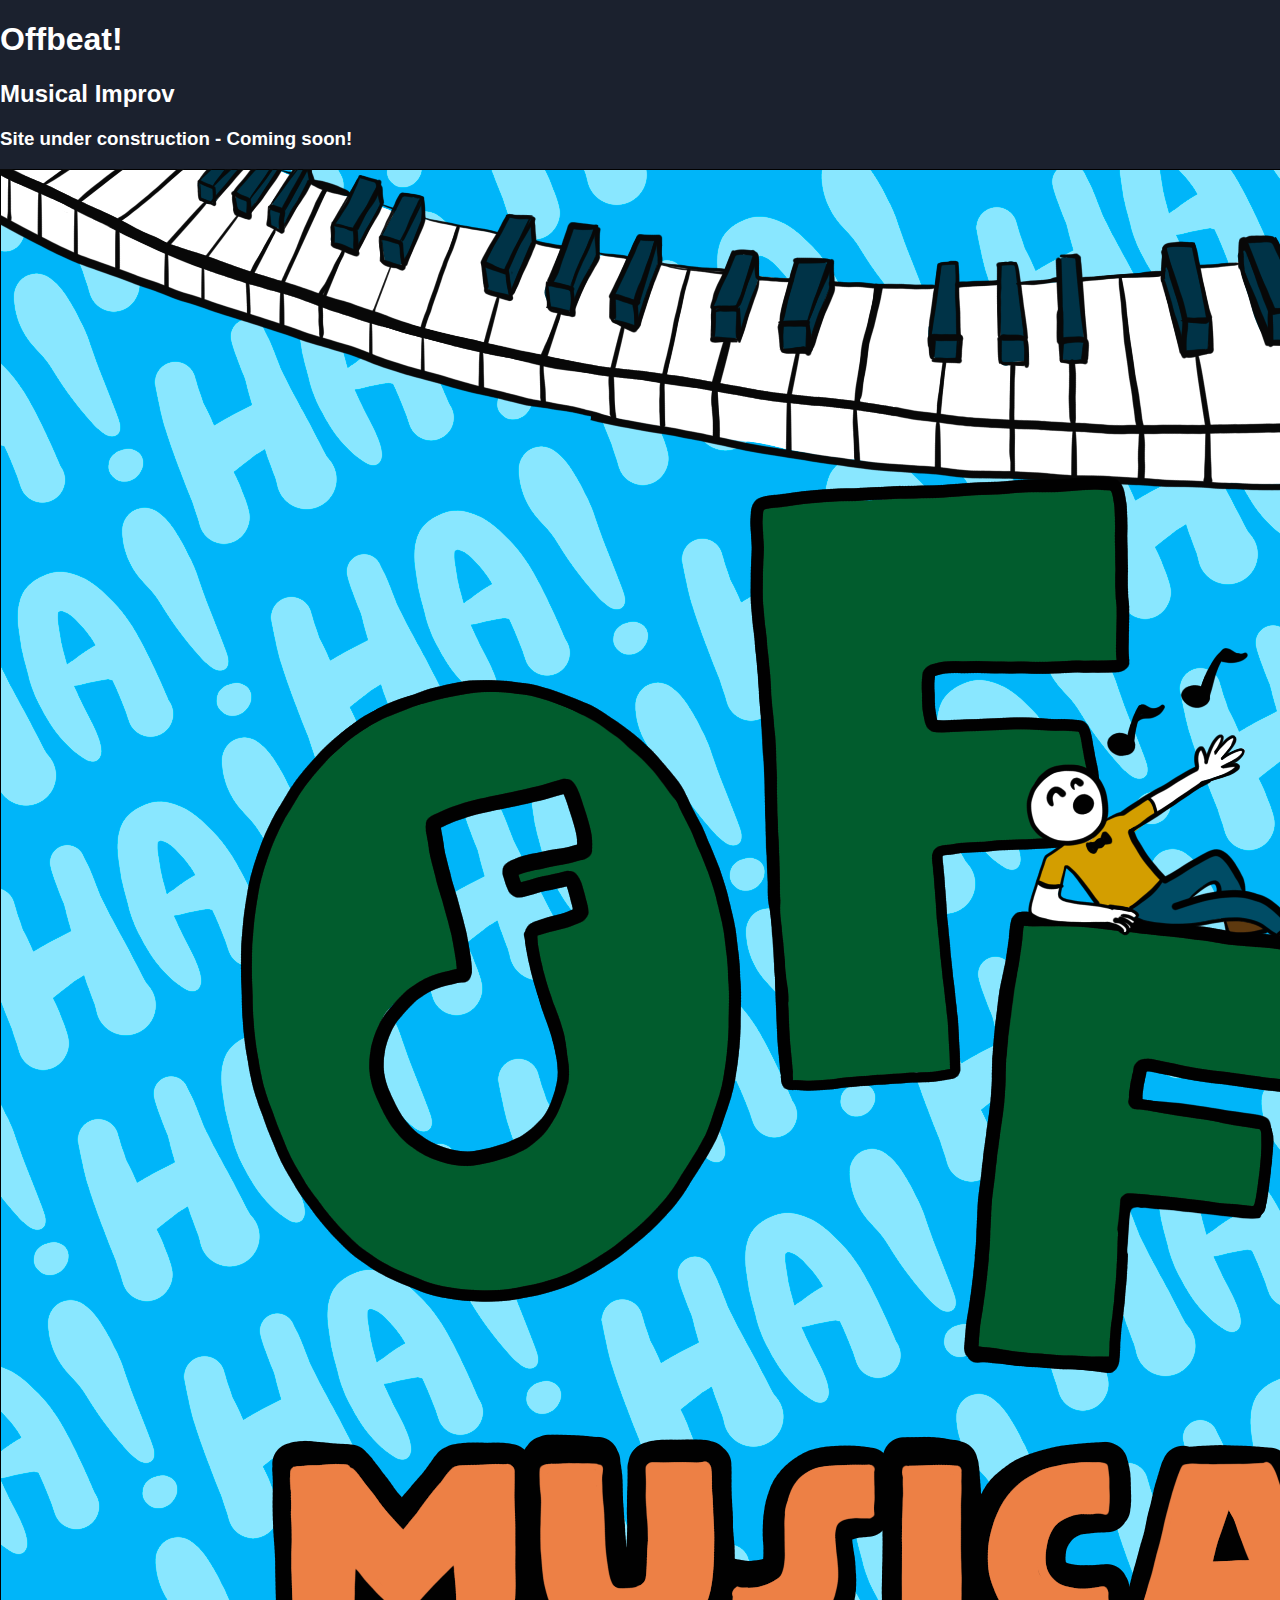
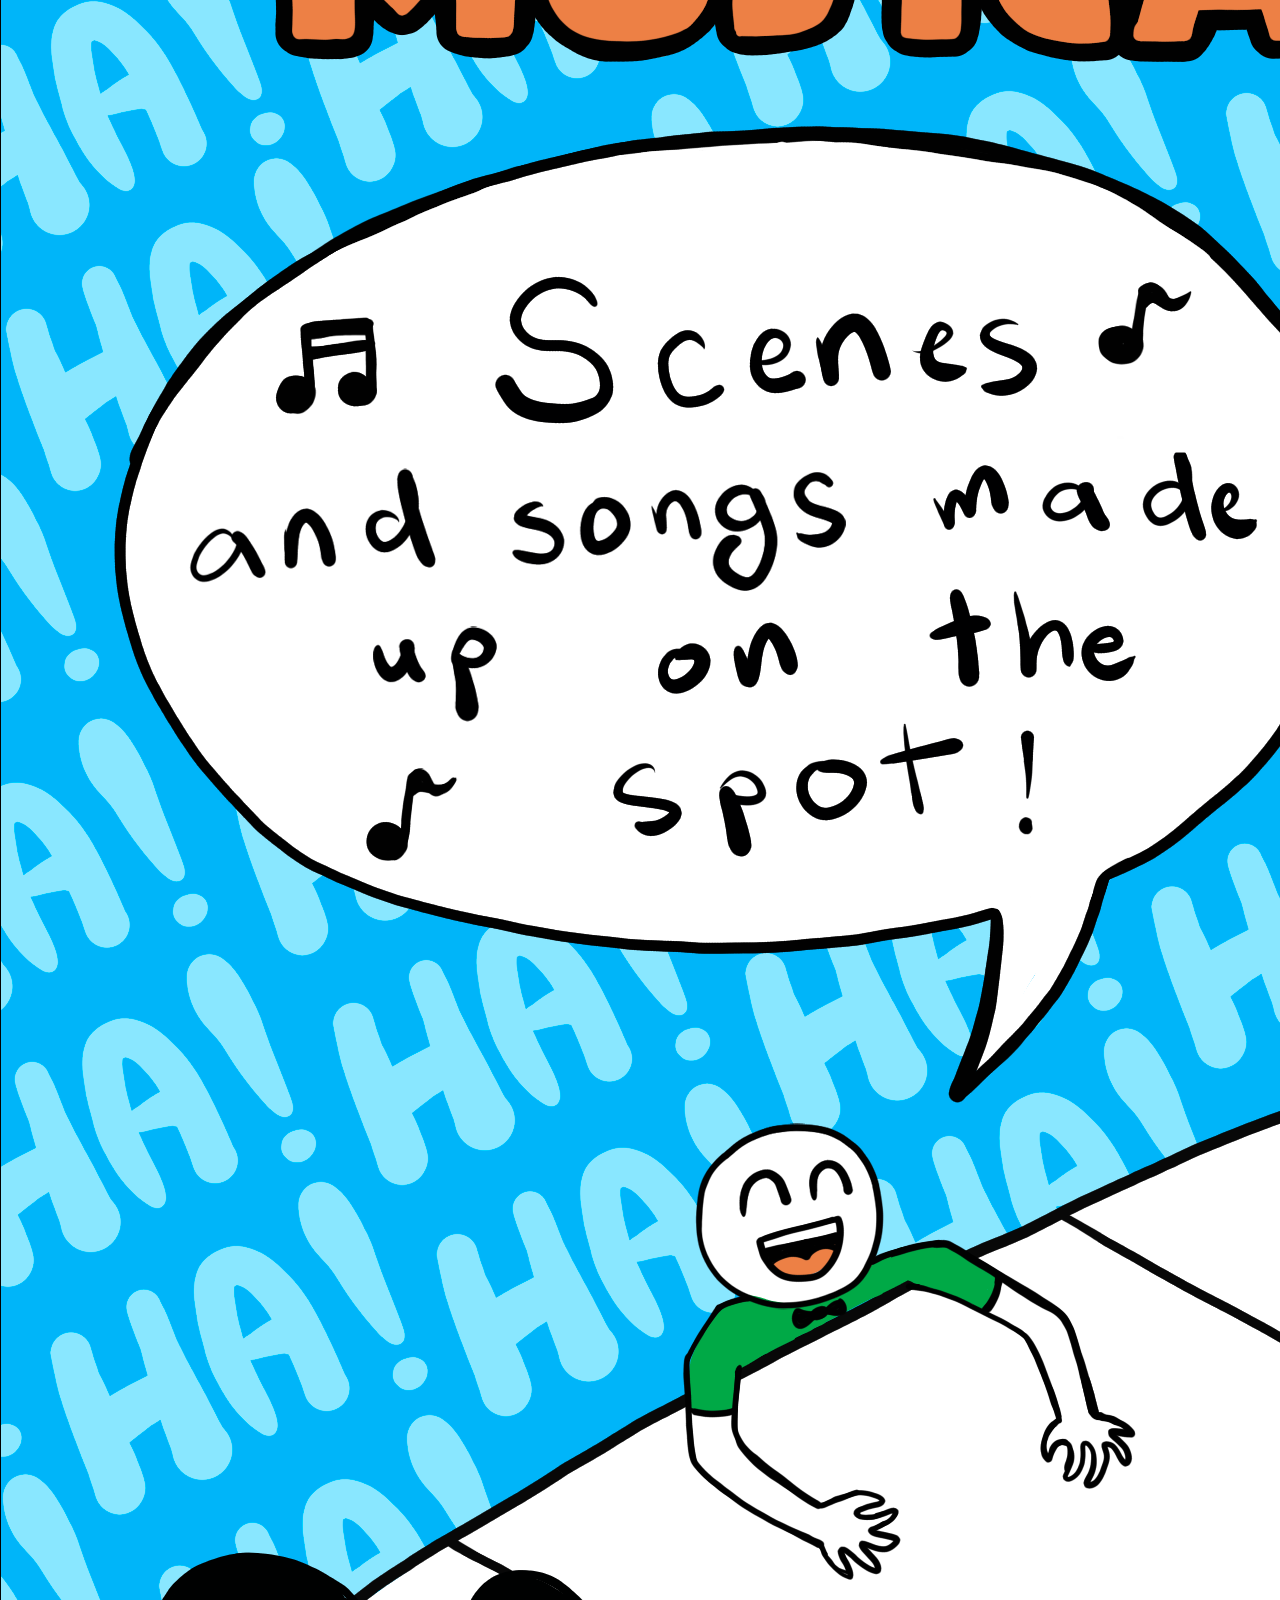
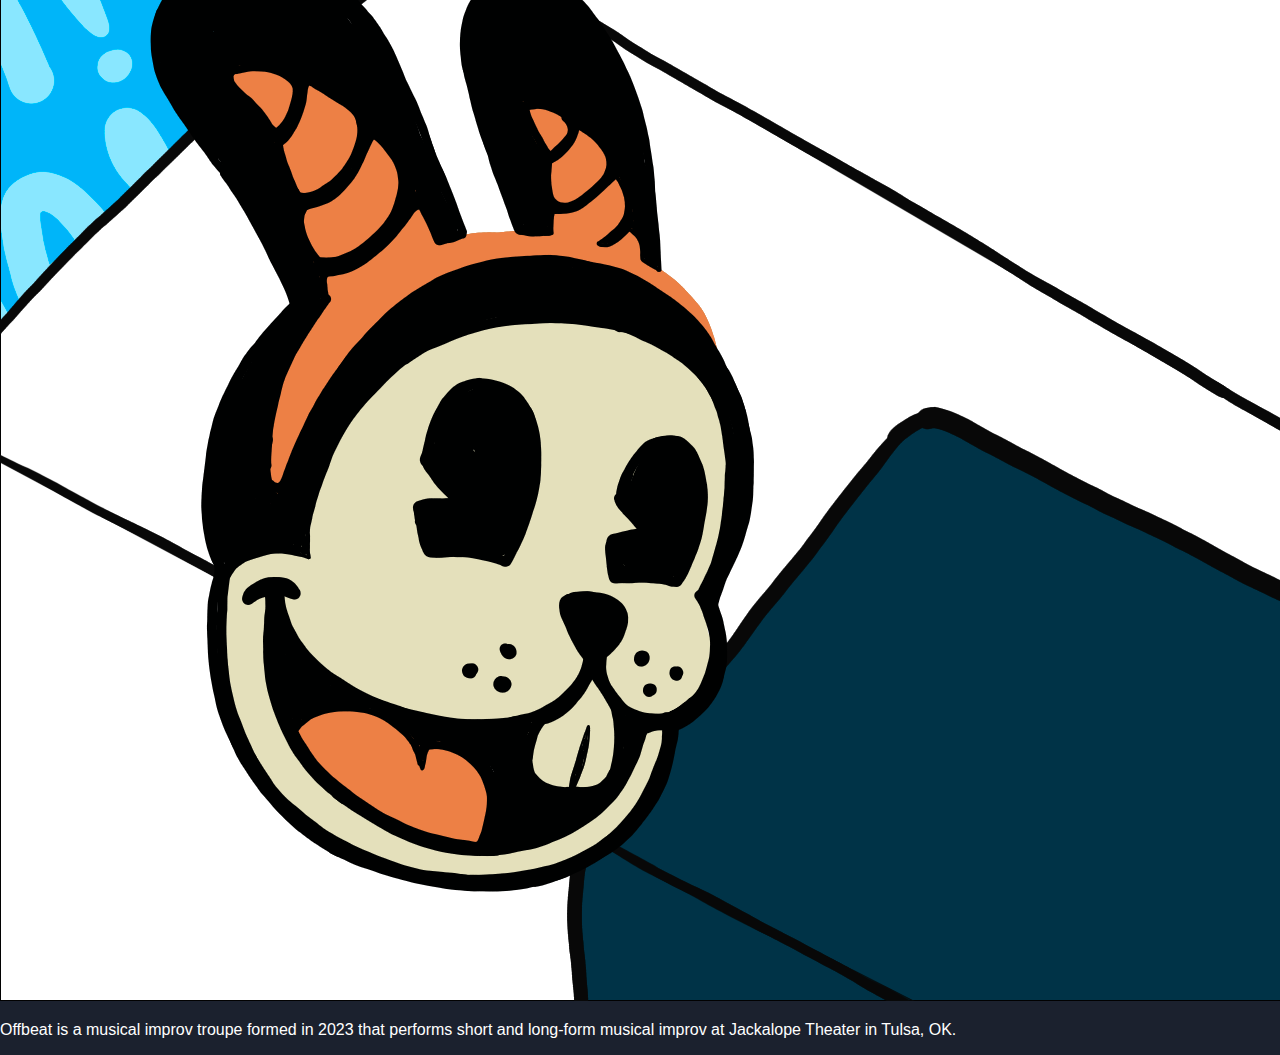
<file: placeholder.html>
<!DOCTYPE html>
<html lang="en">
<head>
  <meta charset="UTF-8">
  <meta name="viewport" content="width=device-width, initial-scale=1.0">
  <title>Offbeat</title>
  <link rel="stylesheet" href="styles.css">
</head>
<body>
  <h1 class="main-header">Offbeat!</h1>
  <h2 class="sub-header">Musical Improv</h2>
  <h3>Site under construction - Coming soon!</h3>
  <img class="advert" src="images/offbeat_advert.png" alt="img-of-offbeat-advert" aria-label="image advertising offbeat musical improv group">
  <p>Offbeat is a musical improv troupe formed in 2023 that performs short and long-form musical improv at Jackalope Theater in Tulsa, OK.</p>
</body>
</html>
</file>
<file: styles.css>
:root {
  --dark: #1B212E; /* var(--dark) */
  --light: #ffff; /* var(--light) */
  --primary: #75E4F3; /* Blue var(--primary)*/
  --secondary: #23A863; /* Orange var(--secondary)*/
  --accent: #ED8045; /* Green var(--accent)*/
  --accent-light: #ff9258;
}

body {
  background-color: var(--primary-color);
  color: var(--text-color);
}

.button {
  background-color: var(--secondary-color);
  color: var(--light);
}


/* Base styles */
body, html {
  margin: 0;
  padding: 0;
  font-family: 'Roboto', sans-serif;
  background-color: var(--dark);
  color: var(--light);
}

hr {
  color: var(--light);
}

header {
  position: fixed;
  top: 0;
  width: 100%;
  background-color: rgba(27, 33, 46, 0.8);
  z-index: 100;
}

.logo-svg {
  width: 100px;
  height: 100px;
}

.musical-improv-tag {
  font-size: 1rem;
}

.navbar {
  display: flex;
  justify-content: space-between;
  align-items: center;
  padding: 1rem;
  height: 2rem;
  border-bottom: 1px solid var(--light);
}

.navbar .logo {
  display: flex;
  align-items: center;
}

.navbar a, .navbar a:hover, .navbar a:active, .navbar a:focus  {
  color: var(--light);
  text-decoration: none;
}

.navbar .nav-links {
  list-style: none;
  display: none;
  flex-direction: column;
  position: absolute;
  top: 60px;
  height: 25px;
  right: 0;
  background-color: var(--dark);
  /* width: 50%; */
  padding: 1rem;
  display: none; /* Hidden by default */
  transition: max-height 0.3s ease;
}

.nav-grow {
  transition: all 0.1s ease;
}
.nav-grow:hover {
  transform: scale(1.2);
}

.nav-links.active {
  display: flex; /* Show nav links when active */
  flex-direction: column;
  justify-content: space-between;
  align-items: center;
  height: 200px; /* Arbitrary value to allow space for links */
  width: 80px;
  margin-top: 0;
}

.navbar .nav-links a {
  text-decoration: none;
  color: var(--light);
  padding: 0.75rem 0;
}

.navbar .contact-btn {
  background-color: var(--accent);
  padding: 0.5rem 1rem;
  border-radius: 5px;
  display: inline-block;
  width: 85px;
  transition: all 0.1s ease-in-out;
  text-align: center;
}

.navbar .contact-btn:hover {
  transform: scale(1.2);
}

.hamburger {
  display: flex; /* Hidden on larger screens */
  flex-direction: column;
  cursor: pointer;
}

.hamburger span {
  height: 3px;
  width: 25px;
  background: var(--light); /* Change color as needed */
  margin: 3px 0;
}

/* Hero section */
.logo {
  transition: all 0.1s ease-in-out;
}

.logo:hover {
  transform: scale(1.1);
}

.hero {
  position: relative;
  height: 100vh;
  display: flex;
  justify-content: center;
  align-items: center;
  color: var(--light);
  text-align: center;
}

.hero-title {
  /* font-size: 48px; */
  color: var(--light); /* Text color */
  text-shadow: 
    -2px -2px 0 var(--dark),  
     2px -2px 0 var(--dark),
    -2px  2px 0 var(--dark),
     2px  2px 0 var(--dark); /* Adjust the color and size of the shadow */
}

.hero-video {
  position: absolute;
  top: 0;
  left: 0;
  width: 100%;
  height: 100%;
  object-fit: cover;
  z-index: 0;
}

.overlay {
  position: absolute;
  top: 0;
  left: 0;
  width: 100%;
  height: 100%;
  background: rgba(27, 33, 46, 0.3);
  z-index: 1;
}

.hero-content {
  z-index: 2;
  padding: 0 1rem;
}

.hero-content h1 {
  font-size: 2.5rem;
  margin-bottom: 1rem;
}

.hero-buttons .btn {
  padding: 1rem 1.5rem;
  margin: 0.5rem;
  text-decoration: none;
  border-radius: 5px;
  display: inline-block;
  transition: all 0.1s ease-in-out;
}

.hero-buttons .btn:hover {
  transform: scale(1.1);
}

.primary-btn {
  background-color: var(--primary);
  color: var(--dark);
  width: 20%;
  font-size: 90%;
}

.secondary-btn {
  background-color: var(--secondary);
  color: var(--light);
  width: 20%;
  font-size: 90%;
}

/* Section styles */
section {
  padding: 4rem 2rem;
  text-align: center;
}

section h2 {
  color: var(--primary);
  font-size: 2rem;
  margin-bottom: 2rem;
}

.about-content, .media-content, .merch-content {
  display: flex;
  flex-direction: column; /* Column layout for mobile */
  align-items: center;
  gap: 2rem;
}

.about-content img, .media-content img, .merch-content img {
  width: 100%; /* Full width for images on mobile */
  border-radius: 10px;
  max-width: 600px;
  border: 3px solid var(--secondary)
}

/* .merch-btn {
  border-radius: 5px;
  text-align: center;
  margin: auto;
  background: var(--secondary);
  width: 300px;
  width: 20%;
  line-height: 50px;
  transition: all 0.1s ease;
} */

.std-btn {
  display: block;
  text-decoration: none;
  margin: auto;
  background-color: var(--secondary);
  color: var(--light);
  width: 65%;
  line-height: 65px;
  border-radius: 5px;
  transition: all 0.1s ease;
}

.std-btn:hover {
  transform: scale(1.2);
}

.half-std-btn {
  display: block;
  text-decoration: none;
  margin: auto;
  background-color: var(--secondary);
  color: var(--light);
  width: 65%;
  line-height: 65px;
  border-radius: 5px;
  transition: all 0.1s ease;
}

.half-std-btn:hover {
  transform: scale(1.2);
}

.merch-btn a, .merch-btn a:hover, .merch-btn a:visited, .merch-btn a:active, .merch-btn a:focus {
  text-decoration: none;
  color: var(--light);
}

.ig-grow {
  transition: all 0.1s ease;
}
.ig-grow:hover {
  transform: scale(1.2);
}

.contact a, .contact a:hover, .contact a:visited, .contact a:active, .contact a:focus {
  text-decoration: none;
  color: var(--light);
}

.contact-link {
  border-radius: 5px;
  text-align: center;
  margin: auto;
  /* display: inline-block; */
  background: var(--secondary);
  width: 300px;
  line-height: 50px;
  transition: all 0.1s ease;
}

.contact-link:hover {
  /* display: inline-block; */
  transform: scale(1.2);
}

.contact-form {
  display: flex;
  flex-direction: column;
  max-width: 100%; /* Full width on mobile */
  margin: 0 auto;
  gap: 1rem;
}

.contact-form input, .contact-form textarea {
  width: 100%;
  padding: 1rem;
  border: none;
  border-radius: 5px;
}

.contact-form .btn {
  cursor: pointer;
}

.footer-div {
  /* font-size: 12px; */
  margin: auto;
  width: 90%;
  display: flex;
  flex-direction: column;
  justify-content: space-between;
  align-items: center;
  color: var(--light);
  padding-bottom: 20px;
}

.footer-div a, .footer-div a:hover, .footer-div a:active, .footer-div a:focus  {
  color: var(--light);
  text-decoration: none;
}

.at_offbeat {
  margin-bottom: 10px;
}

.ig-link {
  color: var(--light);
  transition: all 0.1s ease;
}
.ig-link:hover {
  transform: scale(1.2);
}

.ig-span {
  margin-right: 0;
}

.donate {
  display: flex;
  flex-direction: column;
  align-items: center;
  justify-content: center;
}

.donate h1 {
  color: var(--primary);
  font-size: 2.5rem;
  margin-bottom: 2rem;
}

.donate h2 {
  color: var(--secondary);
  font-size: 1.5rem;
  margin-bottom: 2rem;
}
.donate h3 {
  color: var(--accent-light);
  font-size: 1.25rem;
  margin-bottom: 2rem;
  opacity: 80%;
}

/* .donation-div {
  display: flex;
  align-items: center;
  justify-content: center;
  background-color: var(--secondary);
  color: var(--dark);
  width: 75px;
  height: 25px;
  font-size: 90%;
  border-radius: 5px;
  transition: all 0.1s ease;
} */

/* .donation-div:hover {
  transform: scale(1.2);
} */

/* .donation-div a, .donation-div a:hover, .donation-div a:active, .donation-div a:focus  {
  color: var(--light);
  text-decoration: none;
} */

.donate-btn{
  font-size: 1.5rem;
}

/* Tablet styles */
@media (min-width: 768px) {
  .navbar .nav-links {
    flex-direction: row;
    position: static;
    background-color: transparent;
    width: auto;
    padding: 0;
    display: flex; /* Show menu for tablet and above */
    gap: 1.5rem;
  }

  .navbar .nav-links a {
    padding: 0;
    line-height: 25px;
  }

  .navbar .contact-btn {
    display: inline-block;
    width: 75px;
    height: 25px;
    line-height: 25px;
    /* text-align: center; */
  }

  .hamburger {
    display: none;
  }

  .hero-content h1 {
    font-size: 3rem;
  }

  .primary-btn, .secondary-btn {
    font-size: 120%;
  }

  .about-content, .media-content, .merch-content {
    flex-direction: row; /* Row layout for tablet and above */
    justify-content: space-between;
  }

  .section-title-content {
    width: 100%;
  }

  .about-content img, .media-content img, .merch-content img {
    width: 40%;
  }

  .footer-div {
    flex-direction: row;
  }

  .ig-span {
    margin-right: 5px;
  }

  .std-btn {
    width: 40%;
  }
  .half-std-btn {
    width: 65%;
  }
}

/* Desktop styles */
@media (min-width: 1024px) {
  .navbar {
    padding: 1rem 2rem;
  }

  .hamburger {
    display: none;
  }

  .hero-content h1 {
    font-size: 4rem;
  }

  .hero-buttons .btn {
    padding: 1rem 2rem;
  }

  .primary-btn, .secondary-btn {
    font-size: 150%;
  }

  section {
    padding: 6rem 4rem;
  }

  .about-content, .media-content, .merch-content {
    gap: 4rem;
  }

  .contact-form {
    max-width: 600px; /* Restrict max-width on larger screens */
  }

  .std-btn {
    width: 32%;
  }
  .half-std-btn {
    width: 50%;
  }
}

.mailchimp {
  color: var(--dark);
}
</file>
